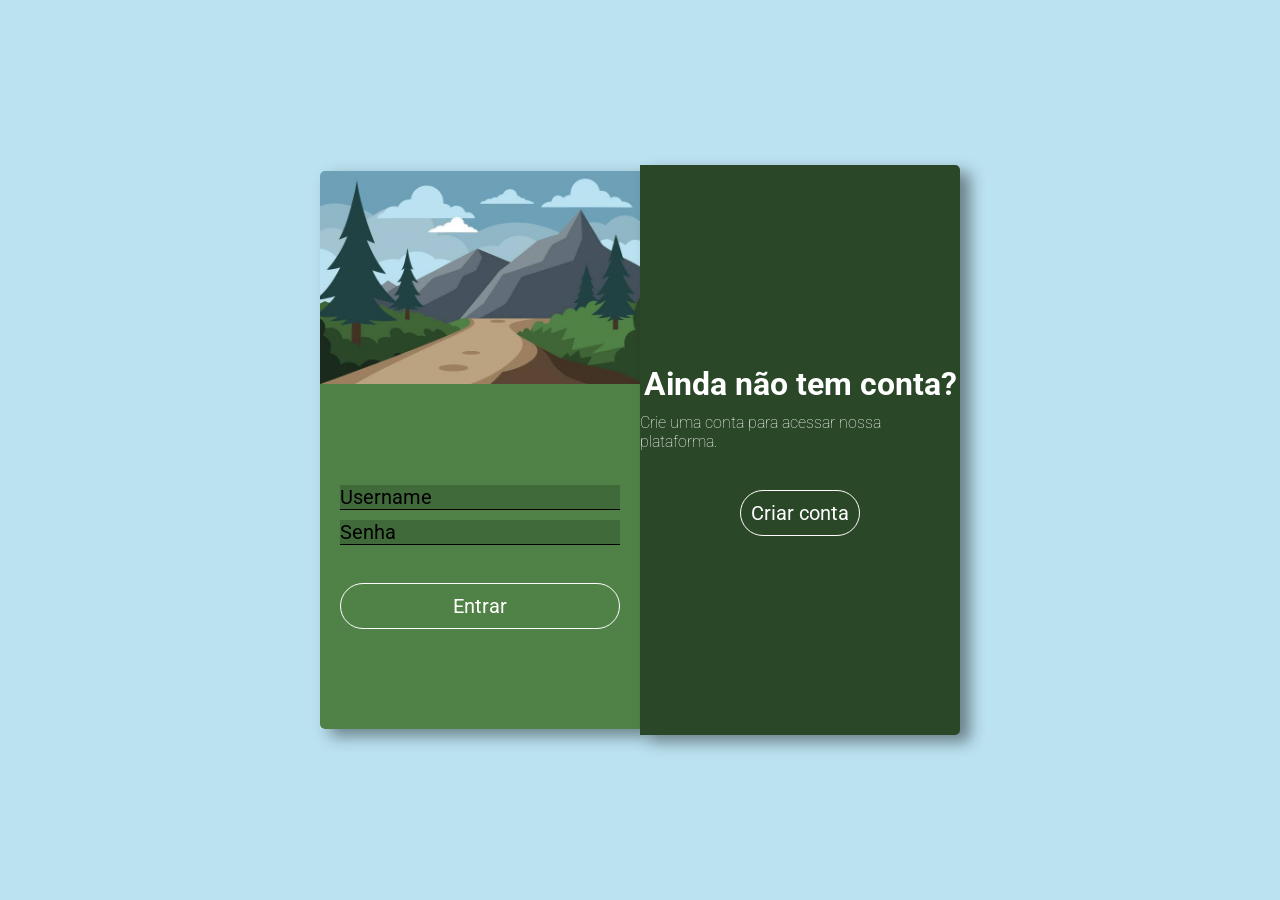
<file: index.html>
<!DOCTYPE html>
<html lang="en">

<head>
    <meta charset="UTF-8">
    <meta name="viewport" content="width=device-width, initial-scale=1.0">

    <!-- CSS -->
    <link rel="stylesheet" href="style/format.css">
    <link rel="stylesheet" href="style/login.css">
    <link rel="stylesheet" href="style/var.css">

    <!-- FONT -->

    <link rel="preconnect" href="https://fonts.googleapis.com">
    <link rel="preconnect" href="https://fonts.gstatic.com" crossorigin>
    <link href="https://fonts.googleapis.com/css2?family=Roboto:ital,wght@0,100..900;1,100..900&display=swap"
        rel="stylesheet">

    <title>Document</title>
</head>

<body>
    <div class="container">
        <div class="box">
            <img src="assets/imagem-montanha.jpeg" alt="Montanha">
            <form action="">
                <input type="text" placeholder="Username">
                <input type="password"
                placeholder="Senha">
                <br>
                <button type="submit">
                    <span>Entrar</span>
                </button>
            </form>
        </div>
        <div class="box2">
            <h1>Ainda não tem conta?</h1>
            <p>Crie uma conta para acessar nossa plataforma.</p>
            <br>
            <a href="cadastro.html">
                <button>
                    <span>Criar conta</span>
                </button>
            </a>
        </div>
    </div>
</body>

</html>
</file>
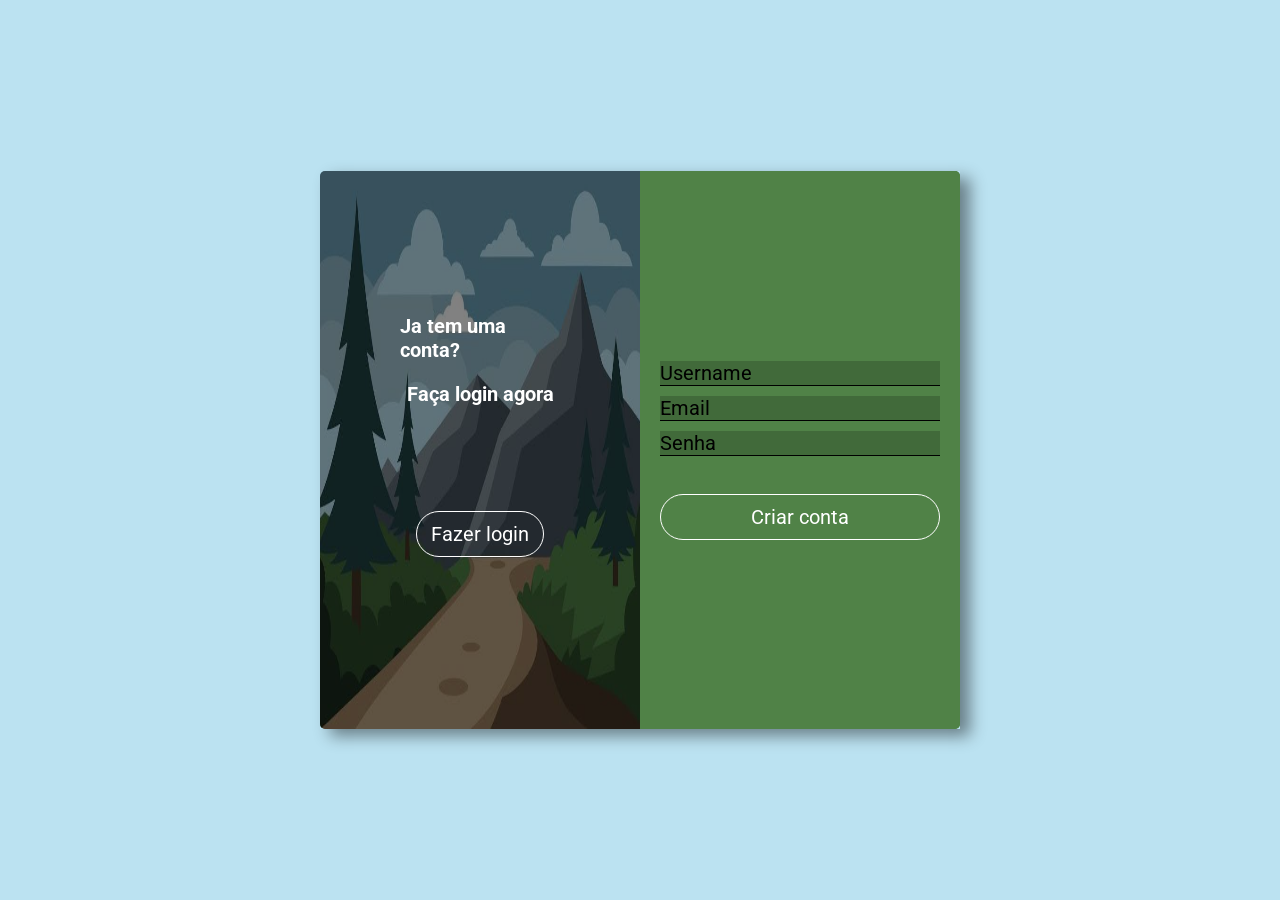
<file: cadastro.html>
<!DOCTYPE html>
<html lang="en">
<head>
    <meta charset="UTF-8">
    <meta name="viewport" content="width=device-width, initial-scale=1.0">

    <!-- CSS -->
    <link rel="stylesheet" href="style/cadastro.css">
    <link rel="stylesheet" href="style/var.css">
    <link rel="stylesheet" href="style/format.css">

     <!-- FONT -->

    <link rel="preconnect" href="https://fonts.googleapis.com">
    <link rel="preconnect" href="https://fonts.gstatic.com" crossorigin>
    <link href="https://fonts.googleapis.com/css2?family=Roboto:ital,wght@0,100..900;1,100..900&display=swap" rel="stylesheet">

    <title>Document</title>
</head>
<body>
    <div class="container">
        <div class="box1">
            <img src="assets/imagem-montanha.jpeg" alt="">
            <h1>Ja tem uma conta?</h1>
            <h2>Faça login agora</h2>
            <a href="index.html">
                <button>
                    Fazer login
                </button>
            </a>
        </div>
        <div class="box2">
            <form action="">
                <input type="text" placeholder="Username">
                <input type="email" placeholder="Email">
                <input type="password" placeholder="Senha">
                <br>
                <button type="submit">
                    <span>Criar conta</span>
                </button>
            </form>
        </div>
    </div>
</body>
</html>
</file>
<file: style/format.css>
*{margin: 0; padding: 0; box-sizing: border-box;}

body{height: 100vh; width: 100vw; display: flex; justify-content: center; align-items: center; background-color: #BBE2F1; background-size: cover; background-position: center; background-repeat: no-repeat; flex-direction: row;}
</file>
<file: style/login.css>
@import url('var.css');

.container {
    display: flex;
    justify-content: center;
    align-items: center;
    height: 62%;
    width: 50%;
}

.box {
    display: flex;
    justify-content: center;
    align-items: center;
    height: 100%;
    width: 100%;
    flex-direction: column;
    box-shadow: var(--sombra);
}

form {
    display: flex;
    flex-direction: column;
    gap: 10px;
    background-color: var(--cor-principal);
    padding: 20px;
    border-radius: 5px;
    border-top-left-radius: 0;
    border-top-right-radius: 0;
    border-bottom-right-radius: 0;
    width: 100%;
    height: 100%;
    justify-content: center;
}

button {
    font-size: var(--font-tamanho);
    font-family: var(--font-principal);
    background-color: #00000000;
    border: solid 1px #fff;
    padding: 10px;
    border-radius: 30px;
    color: #fff;
    position: relative;
    overflow: hidden;
}

button::before {
    content: "";
    position: absolute;
    inset: 0;
    border-radius: 30px;
    transform: translateX(-100%);
    transition: transform 0.5s ease;
    z-index: 0;
}

button:hover::before {
    transform: translateX(0);
    background-color: #ffffff34;
}

button:hover {
    color: #000;
    cursor: pointer;
}

button span {
    z-index: 1;
    position: relative;
}


input {
    font-size: var(--font-tamanho);
    font-family: var(--font-principal);
    border-bottom: solid 1px #000 !important;
    border: none;
    background-color: #0000002f
}

input:focus {
    outline: none
}

input::placeholder {
    color: #000;
}

img {
    width: 100%;
    border-top-left-radius: 5px;
}

.box2 {
    background-color: #2A4728;
    width: 100%;
    height: 102%;
    border-top-right-radius: 5px;
    border-bottom-right-radius: 5px;
    box-shadow: var(--sombra);
    display: flex;
    justify-content: center;
    align-items: center;
    flex-direction: column;
    gap: 10px;
    font-family: var(--font-principal);
    color: #fff
}

p {
    font-weight: 100;
}
</file>
<file: style/var.css>
:root{
    /*cor*/
    --cor-principal: #508247;
    /*sombra*/
    --sombra: 10px 7px 15px rgba(0, 0, 0, 0.437);
    /*font*/
    --font-principal:  'Roboto', sans-serif;
    --font-tamanho: 20px;
}
</file>
<file: style/cadastro.css>
@import url("var.css");

.container {
    display: flex;
    justify-content: center;
    align-items: center;
    height: 62%;
    width: 50%;
    box-shadow: var(--sombra);
}

.box1{
    background-size: cover;
    background-position: center;
    background-repeat: no-repeat;
    height: 100%;
    width: 100%;
    border-top-left-radius: 5px;
    border-bottom-left-radius: 5px;
    position: relative;
}

.box1::before{
    border-top-left-radius: 5px;
    border-bottom-left-radius: 5px;
    background-color: #0000007e;
    position:absolute;
    inset: 0;
    content: "";
}

img{
    width: 100%;
    height: 100%;
    border-top-left-radius: 5px;
    border-bottom-left-radius: 5px;
}

.box1 h1{
    position: absolute;
    top: 30%;
    left: 50%;
    transform: translate(-50%, -50%);
    color: #fff;
    font-size: var(--font-tamanho);
    font-family: var(--font-principal);
}

.box1 h2{
    position: absolute;
    top: 40%;
    left: 50%;
    transform: translate(-50%, -50%);
    color: #fff;
    font-size: var(--font-tamanho);
    font-family: var(--font-principal);
}

.box1 button{
    position: absolute;
    top: 65%;
    left: 50%;
    transform: translate(-50%, -50%);
    width: 40%;
}

.box2 {
    display: flex;
    justify-content: center;
    align-items: center;
    height: 100%;
    width: 100%;
    flex-direction: column;
    background-color: var(--cor-principal);
    border-top-right-radius: 5px;
    border-bottom-right-radius: 5px;
}

form {
    display: flex;
    flex-direction: column;
    gap: 10px;
    background-color: var(--cor-principal);
    padding: 20px;
    width: 100%;
    height: 100%;
    justify-content: center;
    border-top-right-radius: 5px;
    border-bottom-right-radius: 5px;
}

input {
    font-size: var(--font-tamanho);
    font-family: var(--font-principal);
    border-bottom: solid 1px #000 !important;
    border: none;
    background-color: #0000002f
}

input:focus {
    outline: none
}

input::placeholder {
    color: #000;
}

button {
    font-size: var(--font-tamanho);
    font-family: var(--font-principal);
    background-color: #00000000;
    border: solid 1px #fff;
    padding: 10px;
    border-radius: 30px;
    color: #fff;
    position: relative;
    overflow: hidden;
}

button::before {
    content: "";
    position: absolute;
    inset: 0;
    border-radius: 30px;
    transform: translateX(-100%);
    transition: transform 0.5s ease;
    z-index: 0;
}

button:hover::before {
    transform: translateX(0);
    background-color: #ffffff34;
}

button:hover {
    color: #000;
    cursor: pointer;
}

button span {
    z-index: 1;
    position: relative;
}
</file>
